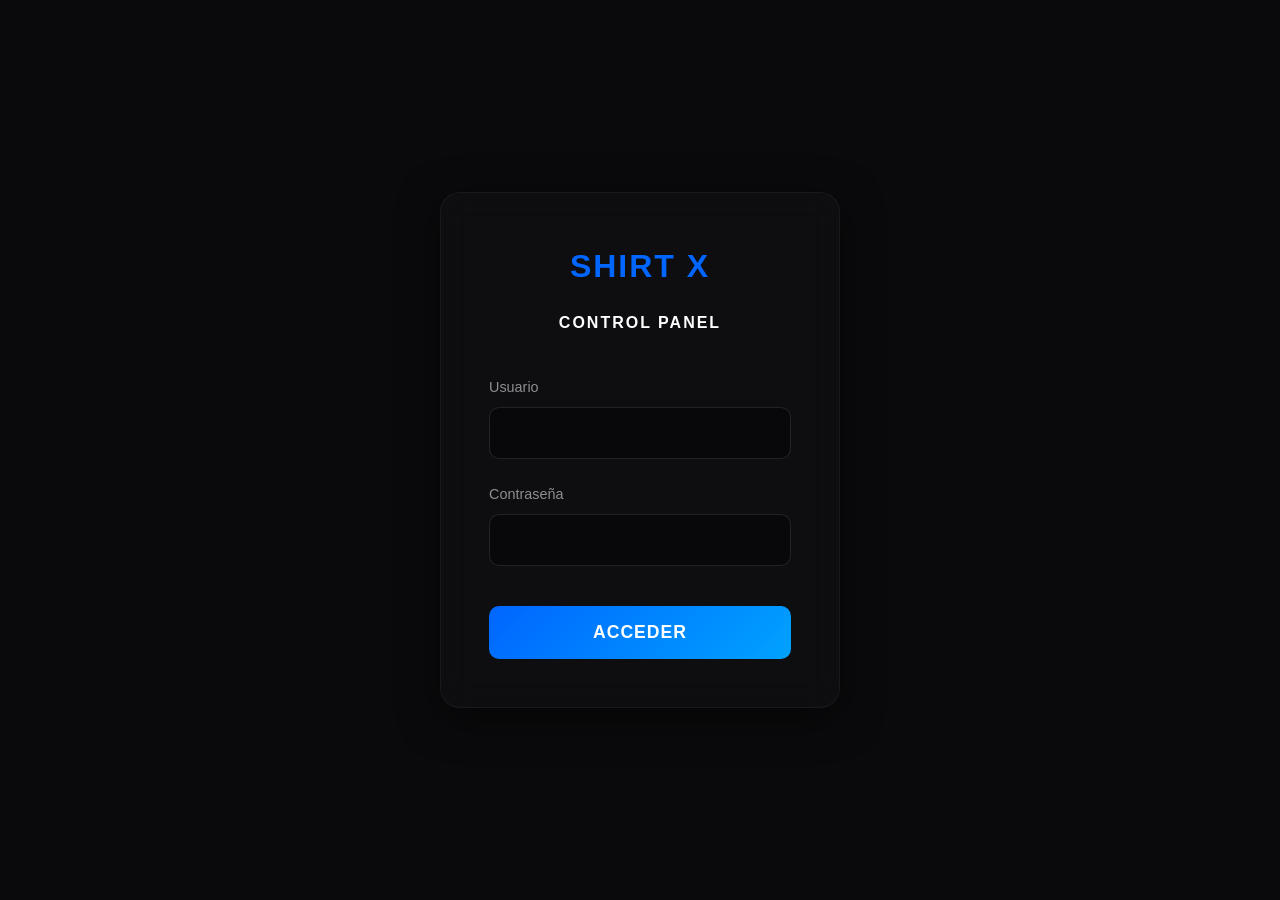
<file: frontend/admin-login.html>
<!DOCTYPE html>
<html lang="es">
<head>
    <meta charset="UTF-8">
    <meta name="viewport" content="width=device-width, initial-scale=1.0, maximum-scale=1.0, user-scalable=no">
    <title>Acceso Restringido - SHIRT X</title>
    <meta name="theme-color" content="#0a0a0c">
    <link rel="icon" type="image/png" href="https://via.placeholder.com/64x64.png?text=SX">
    <link rel="stylesheet" href="css/index.css">
    <style>
        body {
            display: flex;
            justify-content: center;
            align-items: center;
            height: 100vh;
            background-color: var(--bg-color);
            color: var(--text-primary);
            margin: 0;
            overflow: hidden;
        }

        .login-container {
            background: rgba(18, 18, 21, 0.6);
            backdrop-filter: blur(15px);
            padding: 3rem;
            border-radius: 20px;
            border: 1px solid rgba(255, 255, 255, 0.05);
            width: 100%;
            max-width: 400px;
            box-shadow: 0 10px 40px rgba(0, 0, 0, 0.5);
            text-align: center;
            animation: fadeIn 0.8s ease forwards;
        }

        @keyframes fadeIn {
            from { opacity: 0; transform: translateY(20px); }
            to { opacity: 1; transform: translateY(0); }
        }

        .login-container h2 {
            margin-bottom: 2rem;
            font-size: 2rem;
            letter-spacing: 2px;
            color: var(--accent-color);
        }

        .input-group {
            margin-bottom: 1.5rem;
            text-align: left;
        }

        .input-group label {
            display: block;
            margin-bottom: 0.5rem;
            font-size: 0.9rem;
            color: var(--text-secondary);
        }

        .input-group input {
            width: 100%;
            padding: 1rem;
            border-radius: 10px;
            border: 1px solid rgba(255, 255, 255, 0.1);
            background: rgba(0, 0, 0, 0.3);
            color: white;
            font-size: 1rem;
            transition: all 0.3s ease;
        }

        .input-group input:focus {
            outline: none;
            border-color: var(--accent-color);
            box-shadow: 0 0 15px rgba(0, 102, 255, 0.2);
        }

        .btn-login {
            width: 100%;
            padding: 1rem;
            background: linear-gradient(135deg, var(--accent-color) 0%, #00a2ff 100%);
            border: none;
            border-radius: 10px;
            color: white;
            font-family: var(--font-heading);
            font-weight: bold;
            font-size: 1.1rem;
            cursor: pointer;
            transition: all 0.3s ease;
            text-transform: uppercase;
            letter-spacing: 1px;
            margin-top: 1rem;
        }

        .btn-login:hover {
            transform: translateY(-2px);
            box-shadow: 0 10px 25px rgba(0, 102, 255, 0.5);
            filter: brightness(1.1);
        }

        #loginError {
            color: #0066ff;
            margin-top: 1rem;
            font-size: 0.9rem;
            display: none;
        }
    </style>
</head>
<body>

    <div class="login-container">
        <h2>SHIRT X<br><span style="font-size: 1rem; color: var(--text-primary)">Control Panel</span></h2>
        
        <form id="loginForm">
            <div class="input-group">
                <label for="username">Usuario</label>
                <input type="text" id="username" required autocomplete="off">
            </div>
            
            <div class="input-group">
                <label for="password">Contraseña</label>
                <input type="password" id="password" required>
            </div>
            
            <button type="submit" class="btn-login">Acceder</button>
            <p id="loginError">Credenciales incorrectas.</p>
        </form>
    </div>

    <script src="js/config.js"></script>
    <script src="js/login.js"></script>
</body>
</html>
</file>
<file: frontend/css/index.css>
:root {
  /* Brand Colors - Streetwear Matte & Neon */
  --bg-color: #0a0a0c;
  --surface-color: #121215;
  --surface-hover: #1c1c21;
  --text-primary: #ffffff;
  --text-secondary: #8e8e93;
  --accent-color: #0066ff; /* Vibrant Pink/Red Neon */
  
  /* Typography */
  --font-family: 'Inter', -apple-system, BlinkMacSystemFont, "Segoe UI", Roboto, sans-serif;
  --font-heading: 'Outfit', sans-serif;

  /* Spacing & Layout */
  --max-width: 96%;
  --spacing-sm: 0.5rem;
  --spacing-md: 1rem;
  --spacing-lg: 2rem;
  --spacing-xl: 4rem;
  --border-radius: 8px;
  
  /* Transitions */
  --transition-fast: 0.2s ease;
  --transition-smooth: 0.3s cubic-bezier(0.4, 0, 0.2, 1);
}

/* --- PRELOADER --- */
.preloader {
  position: fixed;
  top: 0; left: 0; width: 100%; height: 100%;
  background: var(--bg-color);
  z-index: 9999;
  display: flex;
  justify-content: center; align-items: center;
  transition: opacity 0.8s ease, visibility 0.8s;
}
.preloader.hidden {
  opacity: 0;
  visibility: hidden;
}

.spinner {
  width: 50px;
  height: 50px;
  border: 4px solid rgba(255, 255, 255, 0.1);
  border-left-color: var(--accent-color);
  border-radius: 50%;
  animation: spin 1s linear infinite;
}

@keyframes spin {
  to { transform: rotate(360deg); }
}

.reveal {
  opacity: 0;
  transform: translateY(30px);
  transition: all 0.8s ease-out;
}
.reveal.active {
  opacity: 1;
  transform: translateY(0);
}

/* Hover Glow Effects */
.btn-primary:hover, .btn-add:hover {
  box-shadow: 0 0 20px rgba(0, 102, 255, 0.6) !important;
}

* {
  margin: 0;
  padding: 0;
  box-sizing: border-box;
}

body {
  font-family: var(--font-family);
  background-color: var(--bg-color);
  color: var(--text-primary);
  line-height: 1.6;
  -webkit-font-smoothing: antialiased;
  overflow-x: hidden;
}

h1, h2, h3, h4 {
  font-family: var(--font-heading);
  font-weight: 700;
  text-transform: uppercase;
  letter-spacing: -0.02em;
}

a {
  text-decoration: none;
  color: inherit;
}

button {
  cursor: pointer;
  border: none;
  background: none;
  font-family: var(--font-family);
}

/* =========================================
   HEADER COMPONENT (Navbar)
   ========================================= */
header {
  position: fixed;
  top: 0;
  left: 0;
  width: 100%;
  padding: var(--spacing-md) 4%;
  display: flex;
  justify-content: space-between;
  align-items: center;
  background: rgba(10, 10, 12, 0.8);
  backdrop-filter: blur(12px);
  -webkit-backdrop-filter: blur(12px);
  z-index: 1000;
  border-bottom: 1px solid rgba(255, 255, 255, 0.05);
}

.header-tools {
  display: flex;
  align-items: center;
  gap: 1.2rem;
}

.hamburger-btn {
  display: none;
  background: transparent;
  color: white;
  border: none;
  cursor: pointer;
  padding: 0.2rem;
}

.logo {
  font-family: var(--font-heading);
  font-size: 1.5rem;
  font-weight: 900;
  letter-spacing: 2px;
  white-space: nowrap;
}
.logo a {
  display: flex;
  align-items: center;
  gap: 8px;
}
.logo span {
  color: var(--accent-color);
}

.nav-links {
  display: flex;
  gap: var(--spacing-lg);
  list-style: none;
}

.nav-links a {
  font-size: 0.9rem;
  font-weight: 500;
  text-transform: uppercase;
  color: var(--text-secondary);
  transition: color var(--transition-fast);
}

.nav-links a:hover {
  color: var(--text-primary);
}

.cart-btn {
  display: flex;
  align-items: center;
  gap: 0.5rem;
  color: var(--text-primary);
  font-weight: 600;
  background: var(--surface-color);
  padding: 0.5rem 1rem;
  border-radius: 50px;
  border: 1px solid rgba(255, 255, 255, 0.1);
  transition: all var(--transition-fast);
  position: relative;
}

.cart-btn:hover {
  background: var(--surface-hover);
  border-color: var(--text-secondary);
}

.cart-count {
  background: var(--accent-color);
  color: white;
  font-size: 0.75rem;
  padding: 2px 6px;
  border-radius: 50px;
  font-weight: bold;
  animation: pulse-cart 2s infinite;
}

@keyframes pulse-cart {
  0% { box-shadow: 0 0 0 0 rgba(0, 102, 255, 0.7); }
  70% { box-shadow: 0 0 0 10px rgba(0, 102, 255, 0); }
  100% { box-shadow: 0 0 0 0 rgba(0, 102, 255, 0); }
}

/* =========================================
   HERO / BANNER COMPONENT
   ========================================= */
.hero {
  height: 60vh;
  min-height: 400px;
  max-height: 600px;
  width: 100%;
  position: relative;
  overflow: hidden;
  background: #0a0a0c;
}

.banner-track {
  display: flex;
  width: 100%;
  height: 100%;
  transition: transform 0.8s cubic-bezier(0.25, 1, 0.5, 1);
}

.banner-slide {
  flex: 0 0 100%;
  width: 100%;
  height: 100%;
  background-size: cover;
  background-position: center;
  position: relative;
  display: flex;
  align-items: center;
  justify-content: center;
}

.banner-overlay {
  position: absolute;
  top: 0;
  left: 0;
  width: 100%;
  height: 100%;
  background: linear-gradient(to bottom, rgba(0,0,0,0.4) 0%, rgba(0,0,0,0.85) 100%);
  z-index: 3;
}

.banner-content-center {
  position: relative;
  z-index: 4;
  text-align: center;
  max-width: 800px;
  padding: 0 20px;
  padding-top: 80px;
}

.banner-content-center h1 {
  font-size: clamp(2.5rem, 6vw, 4.5rem);
  line-height: 1;
  margin-bottom: var(--spacing-sm);
  color: #fff;
  text-shadow: 0 4px 20px rgba(0,0,0,0.6);
  letter-spacing: 2px;
}

.banner-content-center p {
  color: #ccc;
  font-size: clamp(1rem, 2vw, 1.2rem);
  margin-bottom: var(--spacing-lg);
  text-shadow: 0 2px 10px rgba(0,0,0,0.6);
}

.btn-primary {
  display: inline-block;
  background: linear-gradient(135deg, var(--accent-color) 0%, #00a2ff 100%);
  color: white;
  padding: 1rem 2.5rem;
  font-family: var(--font-heading);
  font-weight: 700;
  font-size: 1rem;
  text-transform: uppercase;
  letter-spacing: 1.5px;
  border-radius: var(--border-radius);
  transition: transform var(--transition-fast), box-shadow var(--transition-fast), filter var(--transition-fast);
  border: none;
  cursor: pointer;
  text-align: center;
}

.btn-primary:hover {
  transform: translateY(-3px);
  box-shadow: 0 10px 25px rgba(0, 102, 255, 0.5);
  filter: brightness(1.1);
}

/* =========================================
   CATALOG GRID & CARDS
   ========================================= */
.catalog-section {
  padding: var(--spacing-xl) var(--spacing-lg);
  max-width: var(--max-width);
  margin: 0 auto;
}

.catalog-header {
  display: flex;
  justify-content: space-between;
  align-items: center;
  margin-bottom: var(--spacing-lg);
  flex-wrap: wrap;
  gap: var(--spacing-md);
}

.shoes-grid {
  display: grid;
  grid-template-columns: repeat(auto-fill, minmax(240px, 1fr));
  gap: var(--spacing-lg);
}

.shoe-card {
  background: rgba(18, 18, 21, 0.6);
  backdrop-filter: blur(10px);
  -webkit-backdrop-filter: blur(10px);
  border-radius: 12px;
  overflow: hidden;
  transition: transform var(--transition-smooth), border-color var(--transition-smooth), box-shadow var(--transition-smooth);
  border: 1px solid rgba(255,255,255,0.05);
  display: flex;
  flex-direction: column;
}

.shoe-card:hover {
  transform: translateY(-8px);
  border-color: rgba(0, 102, 255, 0.3);
  box-shadow: 0 15px 30px rgba(0,0,0,0.8), 0 0 15px rgba(0, 102, 255, 0.1);
}

.shoe-img-container {
  height: 250px;
  overflow: hidden;
  position: relative;
  background: #17171c; /* Fondo oscuro premium */
  display: flex;
  align-items: center;
  justify-content: center;
  padding: 1rem;
}

.shoe-img-container img {
  max-width: 100%;
  max-height: 100%;
  object-fit: contain;
  transition: transform var(--transition-smooth);
}

.shoe-card:hover .shoe-img-container img {
  transform: scale(1.08);
}

.shoe-details {
  padding: var(--spacing-md);
  display: flex;
  flex-direction: column;
  flex-grow: 1;
}

.shoe-brand {
  color: var(--text-secondary);
  font-size: 0.8rem;
  text-transform: uppercase;
  letter-spacing: 1px;
}

.shoe-name {
  font-size: 1.1rem;
  margin-bottom: var(--spacing-sm);
  color: var(--text-primary);
}

.shoe-price {
  font-family: var(--font-heading);
  font-size: 1.3rem;
  color: var(--accent-color);
  margin-bottom: var(--spacing-md);
}

/* =========================================
   PAGE LAYOUT (CATÁLOGO DEDICADO)
   ========================================= */
.page-layout {
  display: grid;
  grid-template-columns: 250px 1fr;
  gap: var(--spacing-lg);
  max-width: var(--max-width);
  margin: 100px auto var(--spacing-xl);
  padding: 0 var(--spacing-lg);
}

.sidebar-filters {
  position: sticky;
  top: 100px;
  height: max-content;
  background: var(--surface-color);
  padding: var(--spacing-lg);
  border-radius: var(--border-radius);
  border: 1px solid rgba(255,255,255,0.05);
}

.sidebar-filters h3 {
  margin-bottom: var(--spacing-md);
  color: var(--text-primary);
  border-bottom: 1px solid rgba(255,255,255,0.1);
  padding-bottom: var(--spacing-sm);
}

.filter-group {
  display: flex;
  flex-direction: column;
  gap: var(--spacing-sm);
}

.filter-group h4 {
  font-size: 0.9rem;
  color: var(--text-secondary);
  margin-top: var(--spacing-md);
  margin-bottom: var(--spacing-sm);
  text-transform: uppercase;
  letter-spacing: 1px;
}

.sidebar-btn {
  text-align: left;
  border: none;
  border-radius: 4px;
  padding: 0.8rem 1rem;
  background: transparent;
  color: var(--text-secondary);
  font-weight: 500;
  transition: all var(--transition-fast);
}

.sidebar-btn.active, .sidebar-btn:hover {
  background: rgba(255,255,255,0.05);
  color: var(--text-primary);
  border-left: 3px solid var(--accent-color);
}

.search-box {
  margin-bottom: var(--spacing-md);
  padding-bottom: var(--spacing-md);
  border-bottom: 1px solid rgba(255,255,255,0.1);
}

.search-input {
  width: 100%;
  padding: 0.8rem;
  border-radius: 4px;
  border: 1px solid rgba(255,255,255,0.1);
  background: rgba(0,0,0,0.3);
  color: var(--text-primary);
  font-family: var(--font-family);
  outline: none;
  transition: border-color var(--transition-fast);
}

.search-input::placeholder {
  color: var(--text-secondary);
}

.search-input:focus {
  border-color: var(--accent-color);
}

/* =========================================
   PRODUCT DETAIL PAGE
   ========================================= */
.product-page {
  width: 100%;
  max-width: 1100px;
  margin: 120px auto var(--spacing-xl);
  padding: 0 4%;
}

.product-layout {
  display: grid;
  grid-template-columns: 1.2fr 1fr;
  gap: var(--spacing-lg);
  background: var(--surface-color);
  border-radius: var(--border-radius);
  border: 1px solid rgba(255,255,255,0.05);
  overflow: hidden;
}

.product-gallery {
  background: #17171c;
  display: flex;
  flex-direction: column;
  align-items: center;
  justify-content: space-between;
  padding: 0; 
  margin: 1.5rem;
  border-radius: 12px;
  overflow: hidden;
  height: auto;
  align-self: start;
  position: sticky;
  top: 120px;
}

.main-img-container {
  width: 100%;
  flex-grow: 1;
  display: flex;
  align-items: center;
  justify-content: center;
  padding: 2rem;
  min-height: 400px;
}

.main-img-container img {
  width: 100%;
  height: 100%;
  max-height: 500px;
  object-fit: contain; 
  transition: transform var(--transition-smooth);
}

.product-thumbnails {
  display: flex;
  gap: 10px;
  padding: var(--spacing-md);
  width: 100%;
  overflow-x: auto;
  background: rgba(0,0,0,0.2);
  margin-top: auto;
}

.thumb {
  width: 60px;
  height: 60px;
  object-fit: cover;
  border-radius: 4px;
  cursor: pointer;
  opacity: 0.5;
  transition: all var(--transition-fast);
  border: 2px solid transparent;
  background: #121215;
}

.thumb.active, .thumb:hover {
  opacity: 1;
  border-color: var(--accent-color);
}

.product-info {
  padding: var(--spacing-xl);
  display: flex;
  flex-direction: column;
}

.product-brand {
  color: var(--accent-color);
  font-weight: bold;
  letter-spacing: 2px;
  text-transform: uppercase;
  margin-bottom: var(--spacing-sm);
}

.product-title {
  font-size: clamp(2rem, 4vw, 3rem);
  margin-bottom: var(--spacing-sm);
  line-height: 1.1;
}

.product-price {
  font-family: var(--font-heading);
  font-size: 2.5rem;
  color: var(--text-primary);
  margin-bottom: var(--spacing-lg);
}

.product-description {
  color: var(--text-secondary);
  font-size: 1.1rem;
  margin-bottom: var(--spacing-lg);
  line-height: 1.8;
}

.close-menu-btn {
  display: none !important;
}

.product-meta {
  color: var(--text-secondary);
  margin-bottom: var(--spacing-sm);
}

.product-meta strong {
  color: var(--text-primary);
}

.product-actions {
  margin-top: auto;
  border-top: 1px solid rgba(255,255,255,0.05);
  padding-top: var(--spacing-lg);
}

.actions-row {
  display: grid;
  grid-template-columns: 2fr 1fr;
  gap: var(--spacing-sm);
  margin-bottom: 1rem;
}

.product-selection-grid {
  display: flex;
  flex-direction: column;
  gap: 12px;
  margin-top: 15px;
}

.selectors-row {
  display: grid;
  grid-template-columns: 1fr 1fr;
  gap: 12px;
}

.cart-row {
  display: grid;
  grid-template-columns: 80px 1fr;
  gap: 12px;
}

.btn-add-to-cart {
  margin-top: 0 !important;
  height: 100%;
  display: flex;
  align-items: center;
  justify-content: center;
}

.qty-selector, .size-selector-large {
  width: 100%;
  padding: 1rem;
  background: rgba(255,255,255,0.05);
  color: white;
  border: 1px solid rgba(255,255,255,0.1);
  border-radius: var(--border-radius);
  font-family: var(--font-family);
  font-size: 1.1rem;
  outline: none;
}

.size-selector-large {
  cursor: pointer;
}
.size-selector-large option { color: black; }

/* =========================================
   CART DRAWER (OFF-CANVAS)
   ========================================= */
.cart-overlay {
  display: none;
  position: fixed;
  top: 0; left: 0;
  width: 100%; height: 100%;
  background: rgba(0,0,0,0.85);
  backdrop-filter: blur(5px);
  z-index: 2500;
}
.cart-overlay.active {
  display: block;
}

.cart-drawer {
  position: fixed;
  top: 0; right: -100%;
  width: 100%; max-width: 450px;
  height: 100vh; height: 100dvh;
  background: var(--bg-color);
  z-index: 3000;
  transition: right var(--transition-smooth);
  display: flex;
  flex-direction: column;
  box-shadow: -10px 0 50px rgba(0,0,0,0.7);
  border-left: 1px solid rgba(255,255,255,0.05);
}
.cart-drawer.open {
  right: 0;
}

.cart-header {
  padding: var(--spacing-lg);
  display: flex;
  justify-content: space-between;
  align-items: center;
  border-bottom: 1px solid rgba(255,255,255,0.05);
}

.close-cart-btn {
  font-size: 1.5rem;
  color: var(--text-secondary);
  transition: color var(--transition-fast);
}
.close-cart-btn:hover {
  color: white;
}

.cart-items-list {
  flex-grow: 1;
  overflow-y: auto;
  padding: var(--spacing-lg);
}

.cart-item {
  display: flex;
  gap: var(--spacing-md);
  margin-bottom: var(--spacing-lg);
  padding-bottom: var(--spacing-md);
  border-bottom: 1px solid rgba(255,255,255,0.05);
}

.cart-item-img {
  width: 80px;
  height: 80px;
  background: #17171c;
  border-radius: 4px;
  overflow: hidden;
  display: flex;
  align-items: center;
  justify-content: center;
}

.cart-item-img img {
  max-width: 100%;
  max-height: 100%;
  object-fit: contain;
}

.cart-item-info h4 {
  font-size: 1rem;
  margin-bottom: 4px;
}
.cart-item-info p {
  color: var(--text-secondary);
  font-size: 0.9rem;
}

.cart-item-controls {
  display: flex;
  justify-content: space-between;
  align-items: center;
  margin-top: 10px;
}

.qty-btn-group {
  display: flex;
  align-items: center;
  gap: 10px;
  background: var(--surface-color);
  padding: 4px 8px;
  border-radius: 4px;
}
.qty-btn-group button {
  color: white;
  font-weight: bold;
  font-size: 1.1rem;
}

.remove-item {
  color: #0066ff;
  font-size: 0.8rem;
  font-weight: 500;
}

.cart-footer {
  padding: var(--spacing-md) var(--spacing-lg) calc(var(--spacing-lg) + env(safe-area-inset-bottom, 20px));
  border-top: 1px solid rgba(255,255,255,0.05);
  background: var(--surface-color);
  flex-shrink: 0;
}

.cart-total {
  display: flex;
  justify-content: space-between;
  font-family: var(--font-heading);
  font-size: 1.5rem;
  margin-bottom: var(--spacing-lg);
}

#cart-total-amount {
  color: var(--accent-color);
}

.btn-checkout {
  width: 100%;
  background: #25D366;
  color: white;
  padding: 1.2rem;
  border-radius: var(--border-radius);
  font-weight: 800;
  font-family: var(--font-heading);
  display: flex;
  align-items: center;
  justify-content: center;
  transition: transform var(--transition-fast);
}

.btn-checkout:hover {
  transform: translateY(-3px);
  box-shadow: 0 10px 20px rgba(37, 211, 102, 0.2);
}

.empty-cart-msg {
  text-align: center;
  margin-top: 3rem;
  color: var(--text-secondary);
}

/* =========================================
   SKELETON LOADERS
   ========================================= */
.skeleton-card {
  background: var(--surface-color);
  border-radius: var(--border-radius);
  border: 1px solid rgba(255,255,255,0.05);
  display: flex;
  flex-direction: column;
  height: 380px;
  overflow: hidden;
}

.skeleton-img {
  height: 250px;
  background: linear-gradient(90deg, #1e1e1e 25%, #2a2a2a 50%, #1e1e1e 75%);
  background-size: 200% 100%;
  animation: loadingSkeleton 1.5s infinite;
}

.skeleton-content {
  padding: var(--spacing-md);
  display: flex;
  flex-direction: column;
  gap: 10px;
  flex-grow: 1;
}

.skeleton-line {
  height: 20px;
  border-radius: 4px;
  background: linear-gradient(90deg, #1e1e1e 25%, #2a2a2a 50%, #1e1e1e 75%);
  background-size: 200% 100%;
  animation: loadingSkeleton 1.5s infinite;
}
.skeleton-line.short { width: 40%; }
.skeleton-line.title { height: 30px; width: 80%; }
.skeleton-line.price { height: 25px; width: 30%; }

@keyframes loadingSkeleton {
  0% { background-position: 200% 0; }
  100% { background-position: -200% 0; }
}

/* =========================================
   TOASTS
   ========================================= */
.toast-container {
  position: fixed;
  top: 30px;
  left: 50%;
  transform: translateX(-50%);
  display: flex;
  flex-direction: column;
  align-items: center;
  gap: 15px;
  z-index: 9999;
  width: 90%;
  max-width: 400px;
  pointer-events: none;
}

.toast {
  pointer-events: auto;
  background: rgba(20, 20, 22, 0.85);
  backdrop-filter: blur(12px);
  -webkit-backdrop-filter: blur(12px);
  color: white;
  padding: 1rem 1.5rem;
  border-radius: 50px;
  border: 1px solid rgba(255, 255, 255, 0.1);
  box-shadow: 0 15px 35px rgba(0,0,0,0.5);
  font-family: var(--font-family);
  font-size: 0.95rem;
  font-weight: 500;
  display: flex;
  align-items: center;
  gap: 12px;
  opacity: 0;
  transform: translateY(-30px) scale(0.9);
  animation: popInToast 0.5s cubic-bezier(0.175, 0.885, 0.32, 1.275) forwards, popOutToast 0.4s ease-in forwards 3.5s;
}

.toast.error {
  box-shadow: 0 10px 30px rgba(0, 102, 255, 0.15);
  border: 1px solid rgba(0, 102, 255, 0.3);
}

.toast.success {
  box-shadow: 0 10px 30px rgba(76, 217, 100, 0.15);
  border: 1px solid rgba(76, 217, 100, 0.3);
}

@keyframes popInToast {
  to { opacity: 1; transform: translateY(0) scale(1); }
}
@keyframes popOutToast {
  to { opacity: 0; transform: translateY(-20px) scale(0.9); }
}

/* =========================================
   SUCCESS MODAL
   ========================================= */
.success-modal {
  position: fixed;
  top: 0; left: 0; width: 100%; height: 100%;
  background: rgba(0, 0, 0, 0.9);
  backdrop-filter: blur(8px);
  -webkit-backdrop-filter: blur(8px);
  z-index: 4000;
  display: flex;
  justify-content: center;
  align-items: flex-start;
  overflow-y: auto;
  padding: var(--spacing-lg);
}

.success-modal-content {
  background: var(--surface-color);
  border: 1px solid rgba(255, 255, 255, 0.08);
  border-radius: 16px;
  width: 100%;
  max-width: 420px;
  padding: var(--spacing-lg);
  text-align: center;
  box-shadow: 0 20px 50px rgba(0, 0, 0, 0.8);
  animation: modalPopIn var(--transition-smooth) forwards;
  margin: auto auto;
}

@keyframes modalPopIn {
  from { opacity: 0; transform: scale(0.9) translateY(20px); }
  to { opacity: 1; transform: scale(1) translateY(0); }
}

.success-icon {
  font-size: 3rem;
  margin-bottom: 1rem;
  animation: bounceSuccess 1s ease infinite alternate;
}

@keyframes bounceSuccess {
  from { transform: translateY(0); }
  to { transform: translateY(-8px); }
}

.success-modal h2 {
  font-size: 1.5rem;
  margin-bottom: 0.5rem;
}

.success-details {
  background: rgba(255, 255, 255, 0.02);
  border-radius: 8px;
  padding: 12px;
  margin-bottom: 1.5rem;
  text-align: left;
  border: 1px solid rgba(255, 255, 255, 0.05);
}

.payment-instructions-box {
  background: rgba(0, 102, 255, 0.05);
  border: 1px dashed rgba(0, 102, 255, 0.3);
  border-radius: 8px;
  padding: 15px;
  margin-bottom: 1.5rem;
  text-align: left;
}

.wa-floating-btn {
  position: fixed;
  bottom: 25px;
  right: 25px;
  background-color: #25d366;
  color: white;
  width: 60px;
  height: 60px;
  border-radius: 50%;
  display: flex;
  justify-content: center;
  align-items: center;
  box-shadow: 0 4px 15px rgba(37, 211, 102, 0.4);
  z-index: 1000;
  animation: wa-pulse 2s infinite;
}

@keyframes wa-pulse {
  0% { box-shadow: 0 0 0 0 rgba(37, 211, 102, 0.7); }
  70% { box-shadow: 0 0 0 15px rgba(37, 211, 102, 0); }
  100% { box-shadow: 0 0 0 0 rgba(37, 211, 102, 0); }
}

/* =========================================
   RESPONSIVE DESIGN
   ========================================= */
@media (max-width: 992px) {
  .logo { 
    font-size: 1.2rem; 
    flex-shrink: 0;
  }
  .desktop-nav { display: none; }
  .global-search { display: none !important; }
  
  .header-tools {
    gap: 1rem;
    flex-shrink: 0;
  }
  
  .cart-btn {
    flex-shrink: 0;
  }
  
  .hamburger-btn { 
    display: block; 
    flex-shrink: 0;
    color: var(--text-primary);
  }
  .hamburger-btn svg {
    stroke: var(--text-primary);
  }
  
  .page-layout {
    grid-template-columns: 1fr;
    margin-top: 100px;
  }
  
  .sidebar-filters {
    position: fixed;
    top: 0; right: -100%;
    width: 85%; max-width: 350px;
    height: 100vh;
    background: #0d0d11;
    z-index: 2000;
    padding: 100px var(--spacing-lg) var(--spacing-xl);
    transition: right var(--transition-smooth);
    box-shadow: -10px 0 50px rgba(0,0,0,0.9);
    overflow-y: auto;
    border-left: 1px solid rgba(255,255,255,0.05);
  }
  .sidebar-filters.open { right: 0; }
  
  .mobile-overlay {
    display: none;
    position: fixed;
    top: 0; left: 0; width: 100%; height: 100%;
    background: rgba(0,0,0,0.7);
    backdrop-filter: blur(5px);
    z-index: 1500;
  }
  .mobile-overlay.active { display: block; }
  
  .close-menu-btn {
    display: block !important;
    position: absolute;
    top: 25px; right: 25px;
    background: transparent;
    color: white;
    font-size: 2rem;
  }
  
  .product-layout {
    grid-template-columns: 1fr;
  }
  
  .product-gallery {
    margin: 0;
    border-radius: 12px 12px 0 0;
    position: relative;
    top: 0;
  }
  
  .main-img-container {
    min-height: unset;
    height: 350px;
  }

  .product-info {
    padding: var(--spacing-lg) var(--spacing-md);
  }

  .qty-selector, .size-selector-large {
    padding: 0.8rem !important;
    font-size: 1rem !important;
  }

  .product-description-container {
    padding: var(--spacing-lg) var(--spacing-md) !important;
    margin-top: 1.5rem !important;
  }
}

/* =========================================
   VISOR DE IMÁGENES CON ZOOM (MERCADO LIBRE STYLE)
   ========================================= */
.zoom-modal {
  display: none;
  position: fixed;
  top: 0;
  left: 0;
  width: 100%;
  height: 100%;
  background: rgba(10, 10, 12, 0.96);
  z-index: 5000;
  backdrop-filter: blur(12px);
  -webkit-backdrop-filter: blur(12px);
  justify-content: center;
  align-items: center;
  user-select: none;
  animation: fadeIn 0.25s ease-out;
}

@keyframes fadeIn {
  from { opacity: 0; }
  to { opacity: 1; }
}

.zoom-modal.active {
  display: flex;
}

.zoom-container {
  position: relative;
  width: 90%;
  height: 90%;
  display: flex;
  justify-content: center;
  align-items: center;
  overflow: hidden;
}

.zoom-img-wrapper {
  position: relative;
  max-width: 100%;
  max-height: 100%;
  display: flex;
  justify-content: center;
  align-items: center;
  cursor: zoom-in;
  transition: transform 0.1s ease-out;
}

.zoom-modal-img {
  max-width: 100%;
  max-height: 80vh;
  object-fit: contain;
  transition: transform 0.3s cubic-bezier(0.1, 0.8, 0.25, 1);
  pointer-events: none;
}

/* Cuando la imagen está con zoom activo */
.zoom-img-wrapper.zoomed {
  cursor: zoom-out;
}

.zoom-img-wrapper.zoomed .zoom-modal-img {
  transform: scale(2.2);
}

.zoom-close {
  position: absolute;
  top: 30px;
  right: 30px;
  background: rgba(255, 255, 255, 0.05);
  border: 1px solid rgba(255, 255, 255, 0.1);
  color: white;
  width: 48px;
  height: 48px;
  border-radius: 50%;
  font-size: 1.6rem;
  display: flex;
  align-items: center;
  justify-content: center;
  cursor: pointer;
  z-index: 5100;
  transition: all 0.25s ease;
}

.zoom-close:hover {
  background: white;
  color: black;
  transform: scale(1.1);
}

.zoom-arrow {
  position: absolute;
  top: 50%;
  transform: translateY(-50%);
  background: rgba(255, 255, 255, 0.05);
  border: 1px solid rgba(255, 255, 255, 0.1);
  color: white;
  width: 52px;
  height: 52px;
  border-radius: 50%;
  font-size: 1.8rem;
  display: flex;
  align-items: center;
  justify-content: center;
  cursor: pointer;
  z-index: 5100;
  transition: all 0.25s ease;
}

.zoom-arrow:hover {
  background: white;
  color: black;
  transform: translateY(-50%) scale(1.1);
}

.zoom-prev {
  left: 30px;
}

.zoom-next {
  right: 30px;
}

/* Indicación flotante */
.zoom-instruction {
  position: absolute;
  bottom: 30px;
  left: 50%;
  transform: translateX(-50%);
  background: rgba(0, 0, 0, 0.7);
  padding: 8px 18px;
  border-radius: 30px;
  font-size: 0.8rem;
  color: var(--text-secondary);
  z-index: 5100;
  pointer-events: none;
  border: 1px solid rgba(255, 255, 255, 0.05);
  text-transform: uppercase;
  letter-spacing: 1px;
  text-align: center;
}

.main-img-container img {
  cursor: zoom-in;
}

@media (max-width: 768px) {
  .zoom-arrow {
    width: 42px;
    height: 42px;
    font-size: 1.3rem;
  }
  .zoom-prev { left: 15px; }
  .zoom-next { right: 15px; }
  .zoom-close { top: 20px; right: 20px; width: 42px; height: 42px; font-size: 1.3rem; }
  
  .zoom-img-wrapper.zoomed .zoom-modal-img {
    transform: scale(2.0);
  }
  .zoom-instruction {
    font-size: 0.7rem;
    padding: 6px 12px;
    bottom: 20px;
    width: 90%;
    max-width: 280px;
  }
}

/* --- PREMIUM SELECTION PILLS --- */
.pills-selection-wrapper {
  display: flex;
  flex-direction: column;
  gap: 1.2rem;
  margin-bottom: 1.5rem;
}

.pills-section {
  display: flex;
  flex-direction: column;
  gap: 0.6rem;
}

.pills-label {
  font-size: 0.8rem;
  text-transform: uppercase;
  letter-spacing: 1px;
  color: var(--text-secondary);
  font-weight: 600;
}

.size-pills, .design-pills {
  display: flex;
  flex-wrap: wrap;
  gap: 10px;
}

/* Talla Pills */
.size-pill {
  width: 46px;
  height: 46px;
  border-radius: 4px;
  background: var(--surface-color);
  border: 1px solid rgba(255, 255, 255, 0.1);
  color: var(--text-primary);
  font-weight: 600;
  font-size: 0.9rem;
  cursor: pointer;
  display: flex;
  align-items: center;
  justify-content: center;
  transition: all var(--transition-fast);
  font-family: var(--font-family);
}

.size-pill:hover:not(:disabled) {
  border-color: var(--accent-color);
  background: var(--surface-hover);
}

.size-pill.active {
  background: var(--accent-color);
  border-color: var(--accent-color);
  color: #fff;
  box-shadow: 0 0 10px rgba(0, 102, 255, 0.4);
}

.size-pill.disabled {
  opacity: 0.35;
  cursor: not-allowed;
  text-decoration: line-through;
  background: rgba(255, 255, 255, 0.02);
}

/* Diseño Pills */
.design-pill {
  padding: 0.8rem 1.2rem;
  border-radius: 4px;
  background: var(--surface-color);
  border: 1px solid rgba(255, 255, 255, 0.1);
  color: var(--text-primary);
  font-weight: 500;
  font-size: 0.85rem;
  cursor: pointer;
  transition: all var(--transition-fast);
  font-family: var(--font-family);
}

.design-pill:hover {
  border-color: var(--accent-color);
  background: var(--surface-hover);
}

.design-pill.active {
  border-color: var(--accent-color);
  color: var(--text-primary);
  background: rgba(0, 102, 255, 0.1);
  box-shadow: inset 0 0 0 1px var(--accent-color);
}
</file>
